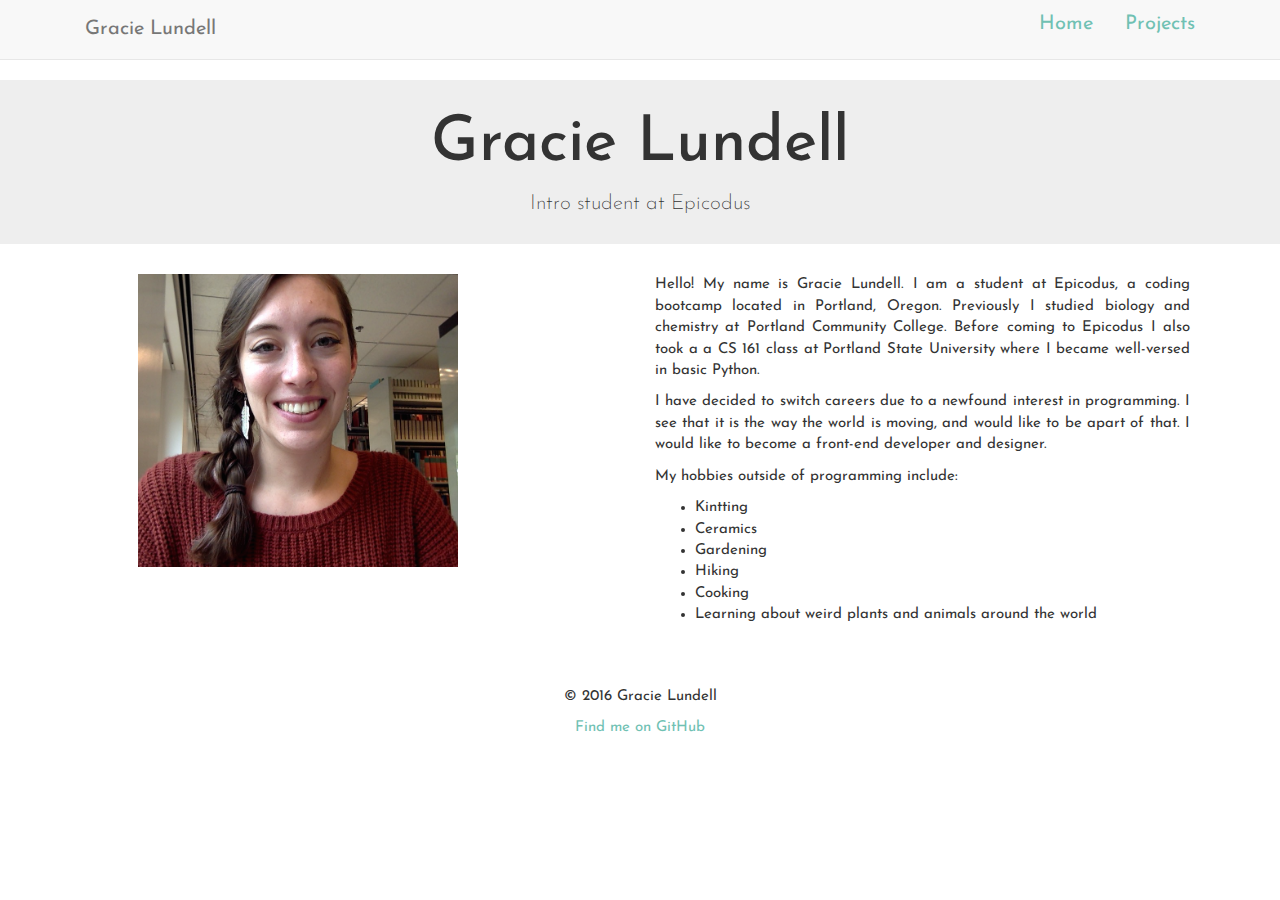
<file: index.html>
<!DOCTYPE html>
<html>
    <head>
        <link rel="stylesheet" href="bootstrap-3.3.5-dist/css/bootstrap.css">
        <link href='https://fonts.googleapis.com/css?family=Abel|Josefin+Sans|Quicksand' rel='stylesheet' type='text/css'>
        <link href="css/styles.css" rel="stylesheet" media="all" type="text/css">
        <title>Gracie Lundell</title>
    </head>

    <body>
        <!--navbar-->
        <div class="navbar navbar-default navbar-fixed-top">
            <div class="container">
                <p class="navbar-text navbar-left">Gracie Lundell</p>
                <ul class="nav nav-pills pull-right custom">
                    <li><a href="index.html">Home</a></li>
                    <li><a href="projects.html">Projects</a></li>
                </ul>
            </div>
        </div>

        <!--jumbotron-->
        <div class="jumbotron">
            <h1>Gracie Lundell</h1>
            <p>Intro student at Epicodus</p>
        </div>

        <!--About me w picture-->
        <div class="col-sm-6">
            <img class="center-block" src="img/gracie2.jpg" alt="Picture of Gracie Lundell">
        </div>
        <div class="col-sm-6">
            <p>Hello! My name is Gracie Lundell. I am a student at Epicodus, a coding bootcamp located in Portland, Oregon. Previously I studied biology and chemistry at Portland Community College. Before coming to Epicodus I also took a a CS 161 class at Portland State University where I became well-versed in basic Python. </p>
            <p>I have decided to switch careers due to a newfound interest in programming. I see that it is the way the world is moving, and would like to be apart of that. I would like to become a front-end developer and designer.</p>
            <p>My hobbies outside of programming include:</p>
            <ul>
                <li>Kintting</li>
                <li>Ceramics</li>
                <li>Gardening</li>
                <li>Hiking</li>
                <li>Cooking</li>
                <li>Learning about weird plants and animals around the world</li>
            </ul>
        </div>
    </body>

    <footer>
        <p>&copy; 2016 Gracie Lundell</p>
        <a href="https://github.com/gracielundell">Find me on GitHub</a>
    </footer>
</html>
</file>
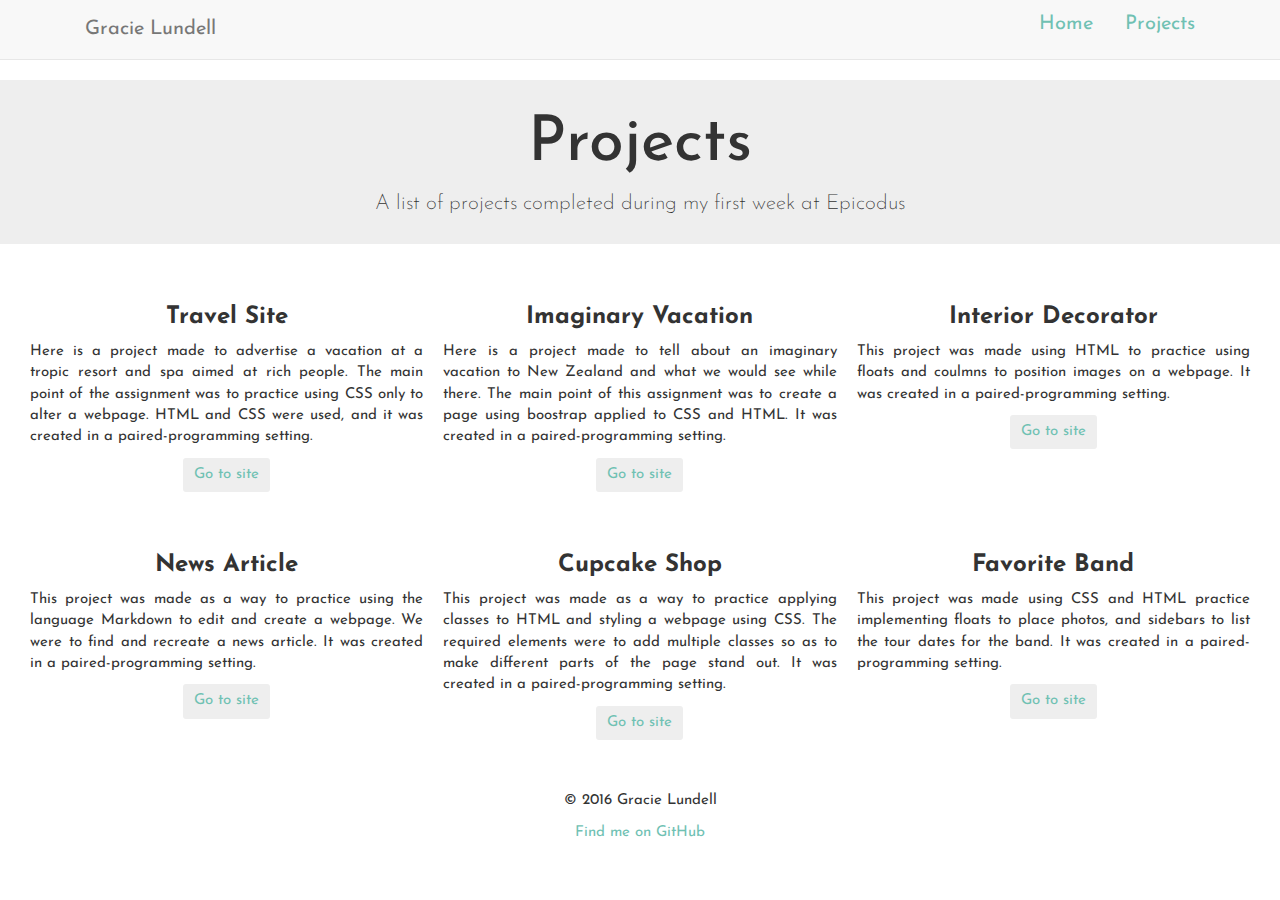
<file: projects.html>
<!DOCTYPE html>
<html>
    <head>
        <link rel="stylesheet" href="bootstrap-3.3.5-dist/css/bootstrap.css">
        <link href='https://fonts.googleapis.com/css?family=Abel|Josefin+Sans|Quicksand' rel='stylesheet' type='text/css'>
        <link href="css/styles.css" rel="stylesheet" media="all" type="text/css">
        <title>Gracie Lundell</title>
    </head>

    <body>
        <!--navbar-->
        <div class="navbar navbar-default navbar-fixed-top">
            <div class="container">
                <p class="navbar-text navbar-left">Gracie Lundell</p>
                <ul class="nav nav-pills pull-right custom">
                    <li><a href="index.html">Home</a></li>
                    <li><a href="projects.html">Projects</a></li>
                </ul>
            </div>
        </div>

        <!--jumbotron-->
        <div class="jumbotron">
            <h1>Projects</h1>
            <p>A list of projects completed during my first week at Epicodus</p>
        </div>

        <!--projects-->
        <div class="row custom">
            <div class="col-sm-4">
                <h3><strong>Travel Site</strong></h3>
                <p>Here is a project made to advertise a vacation at a tropic resort and spa aimed at rich people. The main point of the assignment was to practice using CSS only to alter a webpage. HTML and CSS were used, and it was created in a paired-programming setting.</p>
                <a href="http://gracielundell.github.io/private-island-epicodus/"><button class="btn btn-sm">Go to site</button></a>
            </div>
            <div class="col-sm-4 custom">
                <h3><strong>Imaginary Vacation</strong></h3>
                <p>Here is a project made to tell about an imaginary vacation to New Zealand and what we would see while there. The main point of this assignment was to create a page using boostrap applied to CSS and HTML. It was created in a paired-programming setting. </p>
                <a href="http://gracielundell.github.io/Vacation-bootstrap"><button class="btn btn-sm">Go to site</button></a>
            </div>
            <div class="col-sm-4 custom">
                <h3><strong>Interior Decorator</strong></h3>
                <p>This project was made using HTML to practice using floats and coulmns to position images on a webpage. It was created in a paired-programming setting. </p>
                <a href="http://gracielundell.github.io/interior-decorator/"><button class="btn btn-sm">Go to site</button></a>
            </div>
        </div>
        <div class="row">
            <div class="col-sm-4 custom">
                <h3><strong>News Article</strong></h3>
                <p>This project was made as a way to practice using the language Markdown to edit and create a webpage. We were to find and recreate a news article. It was created in a paired-programming setting.</p>
                <a href="http://gracielundell.github.io/News_Project_epicodus/"><button class="btn btn-sm">Go to site</button></a>
            </div>
            <div class="col-sm-4 custom">
                <h3><strong>Cupcake Shop</strong></h3>
                <p>This project was made as a way to practice applying classes to HTML and styling a webpage using CSS. The required elements were to add multiple classes so as to make different parts of the page stand out. It was created in a paired-programming setting.</p>
                <a href="http://gracielundell.github.io/cupcake/"><button class="btn btn-sm">Go to site</button></a>
            </div>
            <div class="col-sm-4 custom">
                <h3><strong>Favorite Band</strong></h3>
                <p>This project was made using CSS and HTML practice implementing floats to place photos, and sidebars to list the tour dates for the band. It was created in a paired-programming setting.</p>
                <a href="http://gracielundell.github.io/favorite-/"><button class="btn btn-sm">Go to site</button></a>
            </div>
        </div>

    </body>

    <footer>
        <p><span>&copy; 2016 Gracie Lundell</span></p>
        <a href="https://github.com/gracielundell">Find me on GitHub</a>
    </footer>
</html>
</file>
<file: css/styles.css>
/* BODY */
body {
    font-family: "Josefin Sans", sans-serif;
    font-size: 15px;
}

/* NAVBAR */
.navbar-text {
    font-size: 20px;
}

.navbar a {
    color: #70c1b3;
    font-size: 20px;
}

.custom li a:hover {
    background-color: #cbe7d4;
}

/* JOMBOTRON */
.jumbotron {
    text-align: center;
    padding: 10px;
    margin-top: 80px;
}

/* ABOUT ME */
.col-sm-6 {
    padding-right: 90px;
    text-align: justify;
    margin-bottom: 50px;
}

.col-sm-6 img {
    width: 350px;
    display: block;
    padding-left: 30px;
}

/* PROJECTS */
.row {
    margin: 20px;
    text-align: center;
}

.row p {
    text-align: justify;
}

.row h3 {
    text-align: center;
}

.col-sm-4 {
    padding: 10px;
}

.btn {
    background-color: #eee;
    color: #70c1b3;
    font-size: 15px;
}

.custom a button:hover {
    background-color: #cbe7d4;
    color: #247BA0;
    font-weight: bold;
}

/* FOOTER */
footer {
    text-align: center;
    padding: 20px;
}

footer a {
    text-decoration: none;
    color:  #70c1b3;
}

span {
    text-align: center;
}

a:hover {
    text-decoration: underline;
    color: #247BA0;
}
</file>
